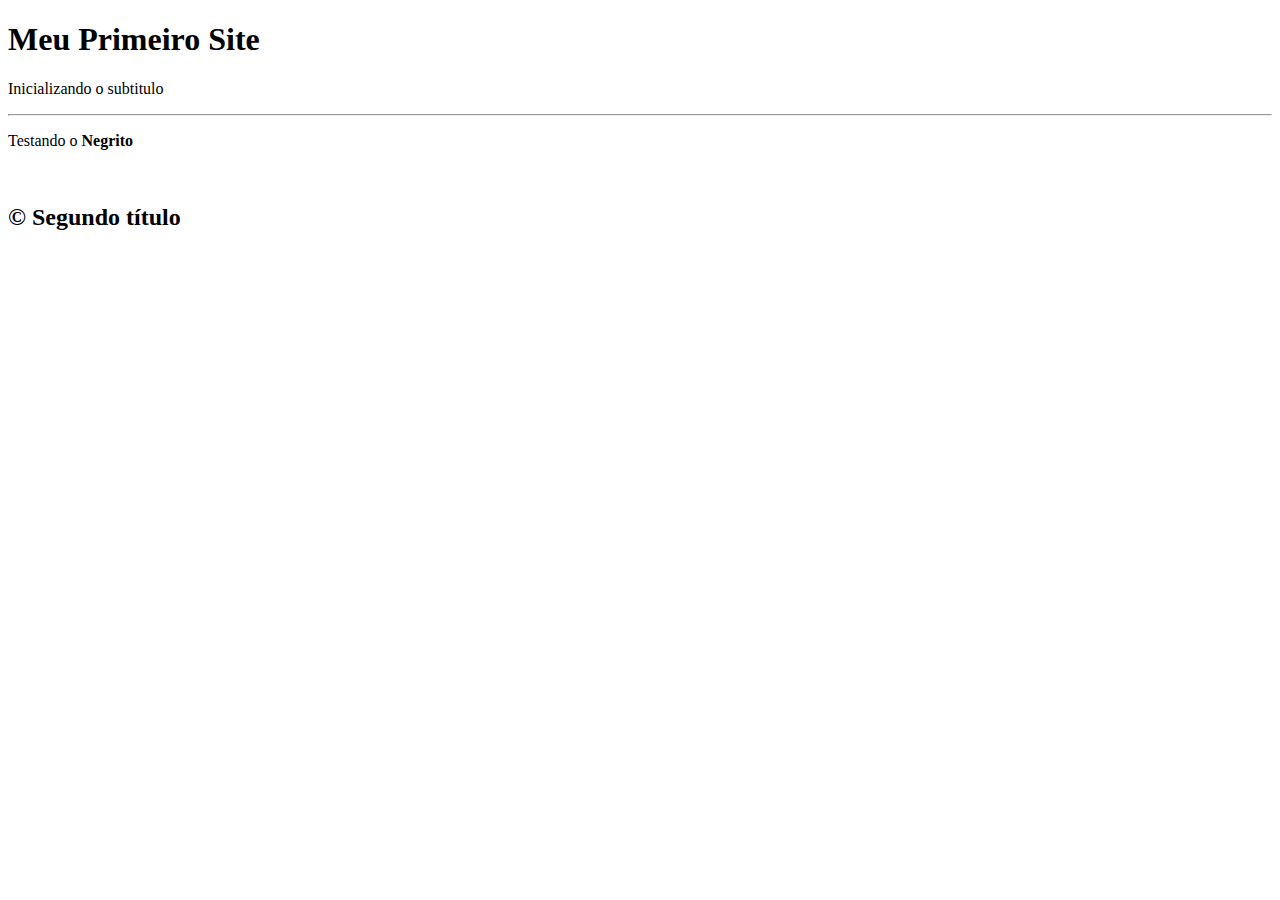
<file: index.html>
<!DOCTYPE html>
<html lang="pt-BR">
    <!-- Toda configuração da página -->
<head>
    <meta charset="UTF-8">
    <meta name="viewport" content="width=device-width, initial-scale=1.0">
    <!-- Título da página -->
    <title>Primeiro Site</title>
</head>
<!-- Todo corpo do projeto -->
<body>
    <h1>Meu Primeiro Site</h1>
    <p>Inicializando o subtitulo</p>
    <hr>
    <p>Testando o <b>Negrito</b></p>
    <br>
    <h2>&copy Segundo título</h2>
    
</body>

</html>
</file>
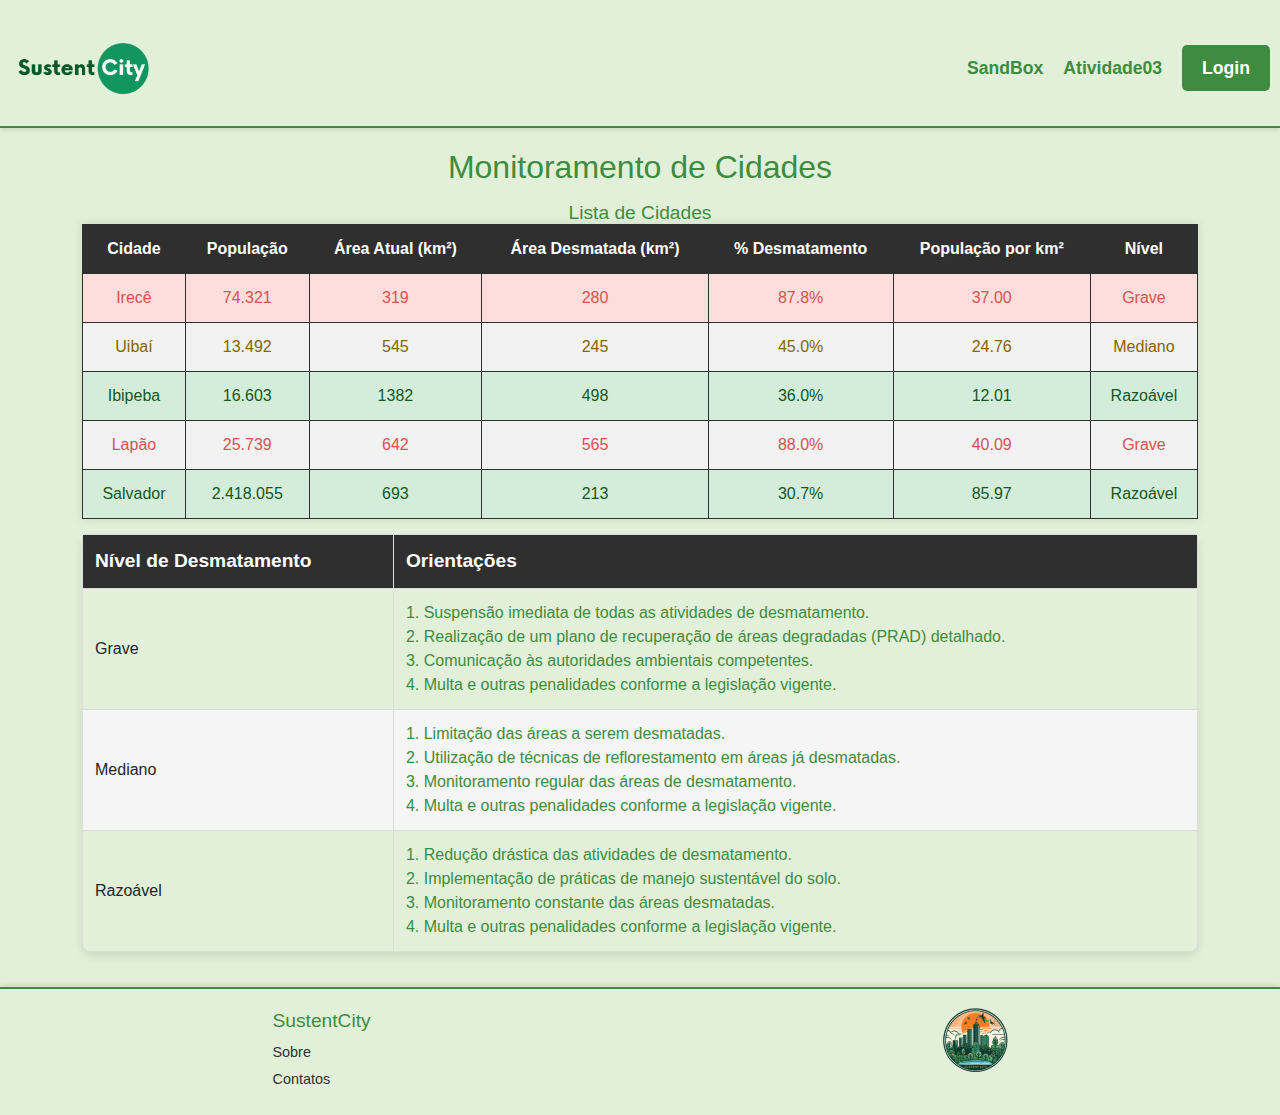
<file: infraestructure/pages/index.html>
<!DOCTYPE html>
<html lang="pt-BR">
    <!-- Toda configuração da página -->
<head>
    <meta charset="UTF-8">
    <meta name="viewport" content="width=device-width, initial-scale=1.0">
    <!-- Adicionando o bootstrap a pagina por link -->
    <link href="https://cdn.jsdelivr.net/npm/bootstrap@5.3.0-alpha1/dist/css/bootstrap.min.css" rel="stylesheet">
    <link rel="stylesheet" href="../assets/css/style.css">
    <!-- Adicionando icon a página -->
    <link rel="shortcut icon" href="../assets/icons/favicon.ico" type="image/x-icon">
    <!-- Título da página -->
    <title>Desmatamentos</title>
</head>
<!-- Todo corpo do projeto -->
<body>
    <!-- Adicionando o cabeçalho da página -->
    <header>
        <div class="header">
            <nav class="navbar">
                <a class="navbar-brand" href="../pages/index.html">
                  <img src="../assets/images/sustent-menu-logo.png" alt="Logo Monitoramento" class="logo">
                </a>
                
                <div class="links-header">
                <a href="../pages/sandbox.html">SandBox</a>
                <a href="../pages/atividade-03.html">Atividade03</a>
                <a href="../pages/login.html" class="sair">Login</a>
                </div>
            </nav>
        </div>
    </header>
    <!-- Adicionando o corpo da página -->
    <main>
      <p class="h1">Monitoramento de Cidades</p>
        <div class="lista-cidades">
            <p class="h5">Lista de Cidades</p>
            <!-- Adicionando uma tabela com as cidades e suas informações -->
            <table>
                <thead>
                    <tr>
                        <th>Cidade</th>
                        <th>População</th>
                        <th>Área Atual (km²)</th>
                        <th>Área Desmatada (km²)</th>
                        <th>% Desmatamento</th>
                        <th>População por km²</th>
                        <th>Nível</th>
                    </tr>
                </thead>
                <tbody>
                    <tr class="vermelho">
                        <td>Irecê</td>
                        <td>74.321</td>
                        <td>319</td>
                        <td>280</td>
                        <td>87.8%</td>
                        <td>37.00</td>
                        <td>Grave</td>
                    </tr>
                    <tr class="amarelo">
                        <td>Uibaí</td>
                        <td>13.492</td>
                        <td>545</td>
                        <td>245</td>
                        <td>45.0%</td>
                        <td>24.76</td>
                        <td>Mediano</td>
                    </tr>
                    <tr class="verde">
                        <td>Ibipeba</td>
                        <td>16.603</td>
                        <td>1382</td>
                        <td>498</td>
                        <td>36.0%</td>
                        <td>12.01</td>
                        <td>Razoável</td>
                    </tr>
                    <tr class="vermelho">
                        <td>Lapão</td>
                        <td>25.739</td>
                        <td>642</td>
                        <td>565</td>
                        <td>88.0%</td>
                        <td>40.09</td>
                        <td>Grave</td>
                    </tr>
                    <tr class="verde">
                        <td>Salvador</td>
                        <td>2.418.055</td>
                        <td>693</td>
                        <td>213</td>
                        <td>30.7%</td>
                        <td>85.97</td>
                        <td>Razoável</td>
                    </tr>
                </tbody>
            </table>
        </div>
    <!-- Tabela de orientações -->
        <div class="lista-orientacao">
            <table>
                <thead>
                  <tr>
                    <th>Nível de Desmatamento</th>
                    <th>Orientações</th>
                  </tr>
                </thead>
                <tbody>
                  <tr>
                    <td>Grave</td>
                    <td>
                      <ul>
                        <li>1. Suspensão imediata de todas as atividades de desmatamento.</li>
                        <li>2. Realização de um plano de recuperação de áreas degradadas (PRAD) detalhado.</li>
                        <li>3. Comunicação às autoridades ambientais competentes.</li>
                        <li>4. Multa e outras penalidades conforme a legislação vigente.</li>
                      </ul>
                    </td>
                  </tr>
                  <tr>
                    <td>Mediano</td>
                    <td>
                      <ul>
                        <li>1. Limitação das áreas a serem desmatadas.</li>
                        <li>2. Utilização de técnicas de reflorestamento em áreas já desmatadas.</li>
                        <li>3. Monitoramento regular das áreas de desmatamento.</li>
                        <li>4. Multa e outras penalidades conforme a legislação vigente.</li>
                      </ul>
                    </td>
                  </tr>
                  <tr>
                    <td>Razoável</td>
                    <td>
                      <ul>
                        <li>1. Redução drástica das atividades de desmatamento.</li>
                        <li>2. Implementação de práticas de manejo sustentável do solo.</li>
                        <li>3. Monitoramento constante das áreas desmatadas.</li>
                        <li>4. Multa e outras penalidades conforme a legislação vigente.</li>
                      </ul>
                    </td>
                  </tr>
                </tbody>
              </table>
        </div>
    </main>

    <!-- Adicionando o rodape com algumas informações iniciais -->
    <footer>
        <div class="footer">
            <h3>SustentCity</h3>
            <a href="../pages/index.html">Sobre</a>
            <a href="../pages/index.html">Contatos</a>   
        </div>
        <div class="footer-img">
            <img src="../assets/images/sustentcity-logo80.png" alt="Logo SustentCity">
        </div>
    </footer>

</body>

</html>
</file>
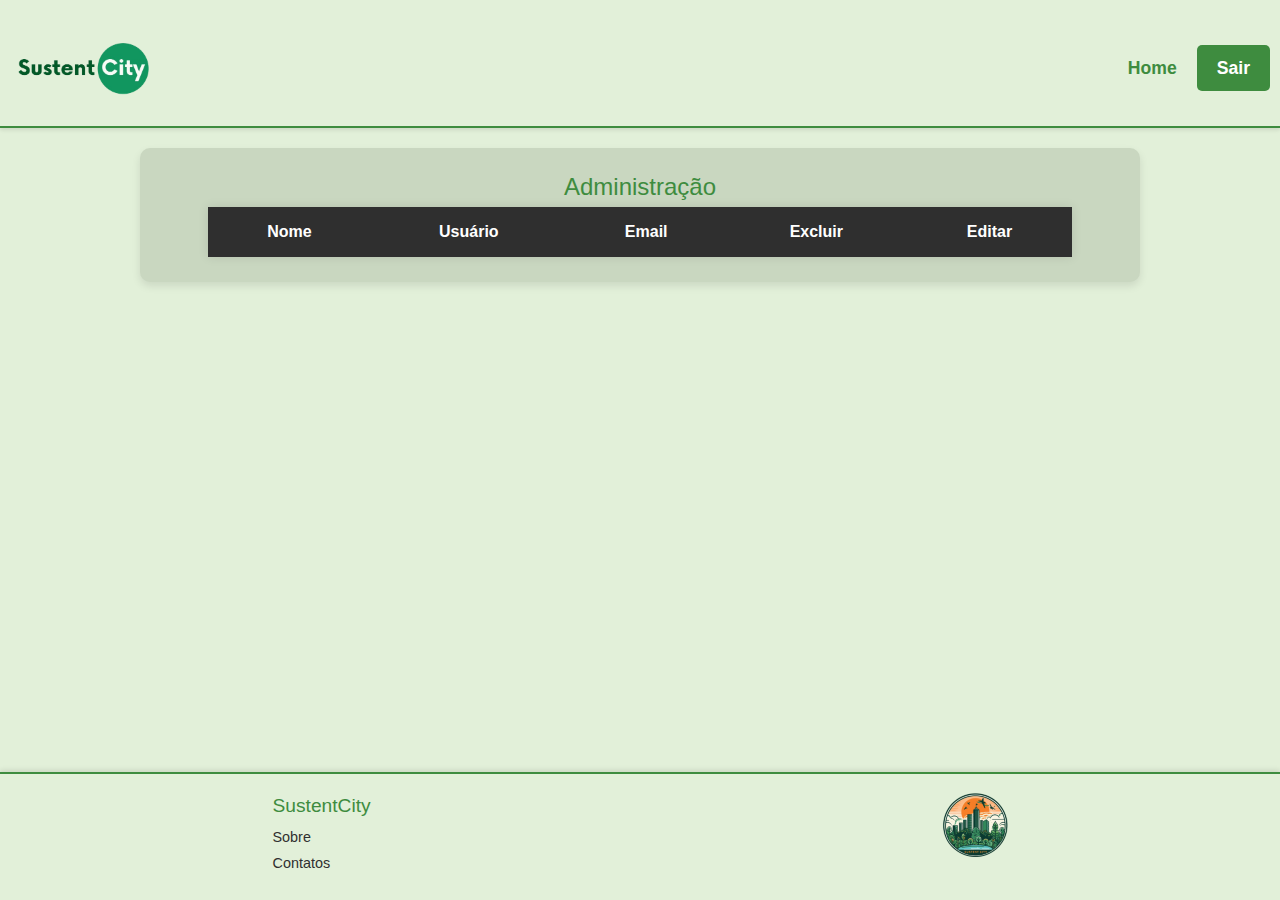
<file: infraestructure/pages/admin.html>
<!DOCTYPE html>
<html lang="pt-BR">
    <!-- Toda configuração da página -->
<head>
    <meta charset="UTF-8">
    <meta name="viewport" content="width=device-width, initial-scale=1.0">
    <!-- Adicionando o bootstrap a pagina por link -->
    <link href="https://cdn.jsdelivr.net/npm/bootstrap@5.3.0-alpha1/dist/css/bootstrap.min.css" rel="stylesheet">
    <link rel="stylesheet" href="../assets/css/admin.css">
    <!-- Adicionando icon a página -->
    <link rel="shortcut icon" href="../assets/icons/favicon.ico" type="image/x-icon">
    <!-- Título da página -->
    <title>Administrador</title>
</head>
<!-- Todo corpo do projeto -->
<body>
    <header>
        <div class="header">
            <!-- class bootstrap q config a nav -->
            <nav class="navbar">
                <a class="navbar-brand" href="../pages/index.html">
                  <img src="../assets/images/sustent-menu-logo.png" alt="Logo Monitoramento" class="logo">
                </a>
                <div class="links-header">
                <a href="../pages/index.html">Home</a>
                <a href="../pages/index.html" class="sair">Sair</a>
                </div>
            </nav>
        </div>
    </header>
    <main>
        <div class="lista-usuarios">
            <p class="h2">Administração</p>
            <!-- Iniciando a tabela com os dados, dentro da mesma div -->
            <table>
                <thead>
                    <tr>
                        <th>Nome</th>
                        <th>Usuário</th>
                        <th>Email</th>
                        <th>Excluir</th>
                        <th>Editar</th>
                    </tr>
                </thead>
                <tbody> 
                    <!-- Irá carregar os dados do JS aqui, caso necessário adicionar lista de testes -->
                </tbody>
            </table>
        </div>

        <!-- Form que aparece ao clicar em editar -->
        <div id="form-editar-usuario" style="display:none;">
            <h3>Editar Usuário</h3>
            <form id="form-edit-usuario">
                <input type="hidden" id="usuario-id">
                <label for="nome">Nome:</label>
                <input type="text" id="nome" required>
                <label for="login">Login:</label>
                <input type="text" id="login" required>
                <label for="email">Email:</label>
                <input type="email" id="email" required>
                <button type="submit">Salvar Alterações</button>
                <button type="button" id="cancelar-edicao">Cancelar</button>
            </form>
        </div>
        
    </main>

    <footer>
        <div class="footer">
            <h3>SustentCity</h3>
            <a href="../pages/index.html">Sobre</a>
            <a href="../pages/index.html">Contatos</a>
        </div>
        <div class="footer-img">
            <img src="../assets/images/sustentcity-logo80.png" alt="Logo da SustentCity">
        </div>
    </footer>

    <script src="../assets/js/adminLista.js"></script>
</body>

</html>
</file>
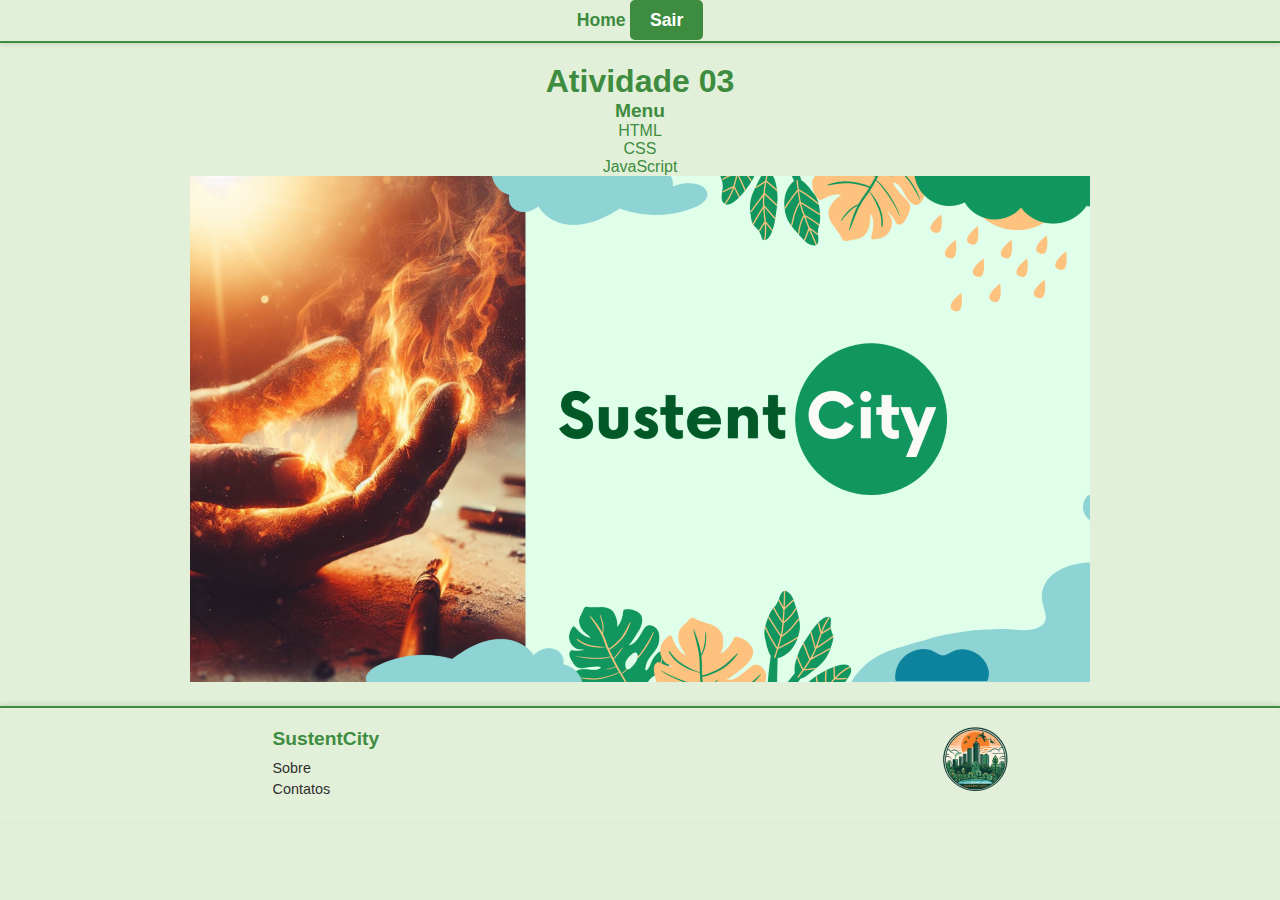
<file: infraestructure/pages/atividade-03.html>
<!DOCTYPE html>
<html lang="pt-BR">
    <!-- Toda configuração da página -->
<head>
    <meta charset="UTF-8">
    <meta name="viewport" content="width=device-width, initial-scale=1.0">
    <!-- Adicionando icon a página -->
    <link rel="stylesheet" href="../assets/css/style.css">
    <link rel="shortcut icon" href="../assets/icons/favicon.ico" type="image/x-icon">
    <!-- Título da página -->
    <title>Atividade 03</title>
</head>
<!-- Todo corpo do projeto -->
<body>
    <header>
        <div class="header">
            <nav>
                <a href="../pages/index.html">Home</a>
                <a href="../pages/index.html" class="sair">Sair</a>
            </nav>
        </div>
    </header>
    <main>
    <h1>Atividade 03</h1>
    <h2>Menu</h2>
    <!-- Criação de uma lista não ordenada -->
    <ul>
        <li>HTML</li>
        <li>CSS</li>
        <li>JavaScript</li>
    </ul>
    <!-- Adicionando uma imagem dinâmica, configurado o tamanho para Monitores -->
    <div class="img">
        <picture>
            <source media="(max-width: 1980px)" srcset="../assets/images/sustent-g.png" type="image/png">
            <img src="../assets/images/sustent-p.png" alt="Imagem Pequena">
        </picture>
    </div>
    </main>

    <footer>
        <div class="footer">
            <h3>SustentCity</h3>
            <a href="../pages/index.html">Sobre</a>
            <a href="../pages/index.html">Contatos</a>
        </div>
        <div class="footer-img">
            <img src="../assets/images/sustentcity-logo80.png" alt="Logo da SustentCity">
        </div>
    </footer>

</body>

</html>
</file>
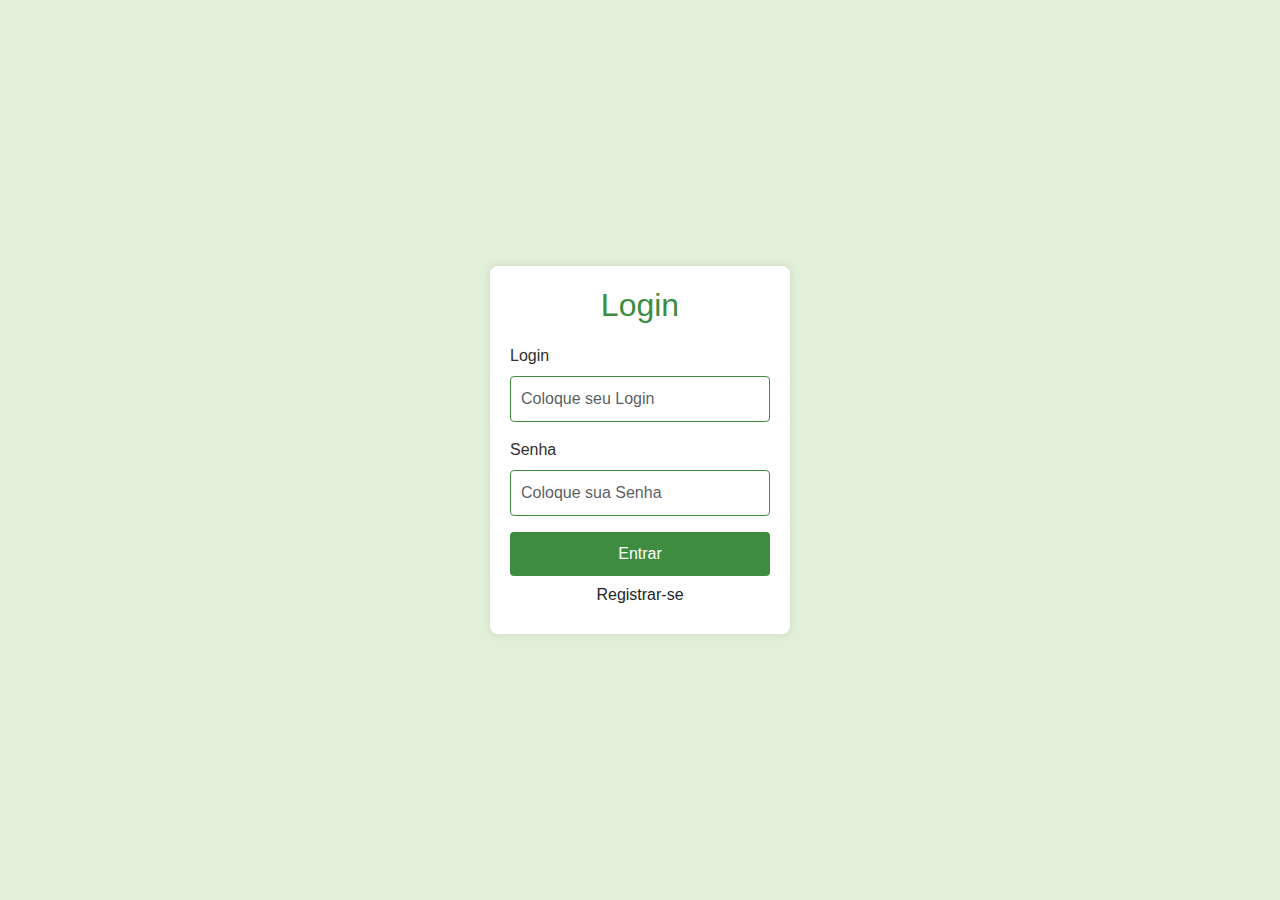
<file: infraestructure/pages/login.html>
<!DOCTYPE html>
<html lang="pt-BR">
    <!-- Toda configuração da página -->
<head>
    <meta charset="UTF-8">
    <meta name="viewport" content="width=device-width, initial-scale=1.0">
    <!-- Adicionando o bootstrap a pagina por link -->
    <link href="https://cdn.jsdelivr.net/npm/bootstrap@5.3.0-alpha1/dist/css/bootstrap.min.css" rel="stylesheet">
    <link rel="stylesheet" href="../assets/css/login.css">
    <!-- Adicionando icon a página -->
    <link rel="shortcut icon" href="../assets/icons/favicon.ico" type="image/x-icon">
    <!-- Título da página -->
    <title>Login</title>
</head>

<body>
    <div class="d-flex justify-content-center align-items-center vh-100">
        <div class="login-menu">
            <h2>Login</h2>
            <form id="login-form" onsubmit="event.preventDefault(); loginUsuario();">
                 <!-- margem botton do bootstrap -->
                <div class="mb-3">
                    <!-- Todas as validações -->
                    <label for="login" class="form-label">Login</label>
                    <input type="text" id="login" name="login" class="form-control" required 
                        pattern="^[A-Za-zÀ-ÿ ']+$" title="Por favor, insira um login válido." placeholder="Coloque seu Login">
                </div>
                <div class="mb-3">
                    <label for="senha" class="form-label">Senha</label>
                    <input type="password" id="senha" name="senha" class="form-control" required 
                        minlength="6" title="A senha deve ter pelo menos 6 caracteres." placeholder="Coloque sua Senha">
                </div>
                <!-- Botão com bootstrap -->
                <button type="submit" class="btn btn-primary w-100">Entrar</button>
                <button type="button" class="btn secondary" onclick="window.location.href='../pages/registrar.html'">Registrar-se</button>
            </form>
        </div>
    </div>
    <!-- script de login usando API -->
    <script src="../assets/js/login.js"></script>
</body>
</html>
</file>
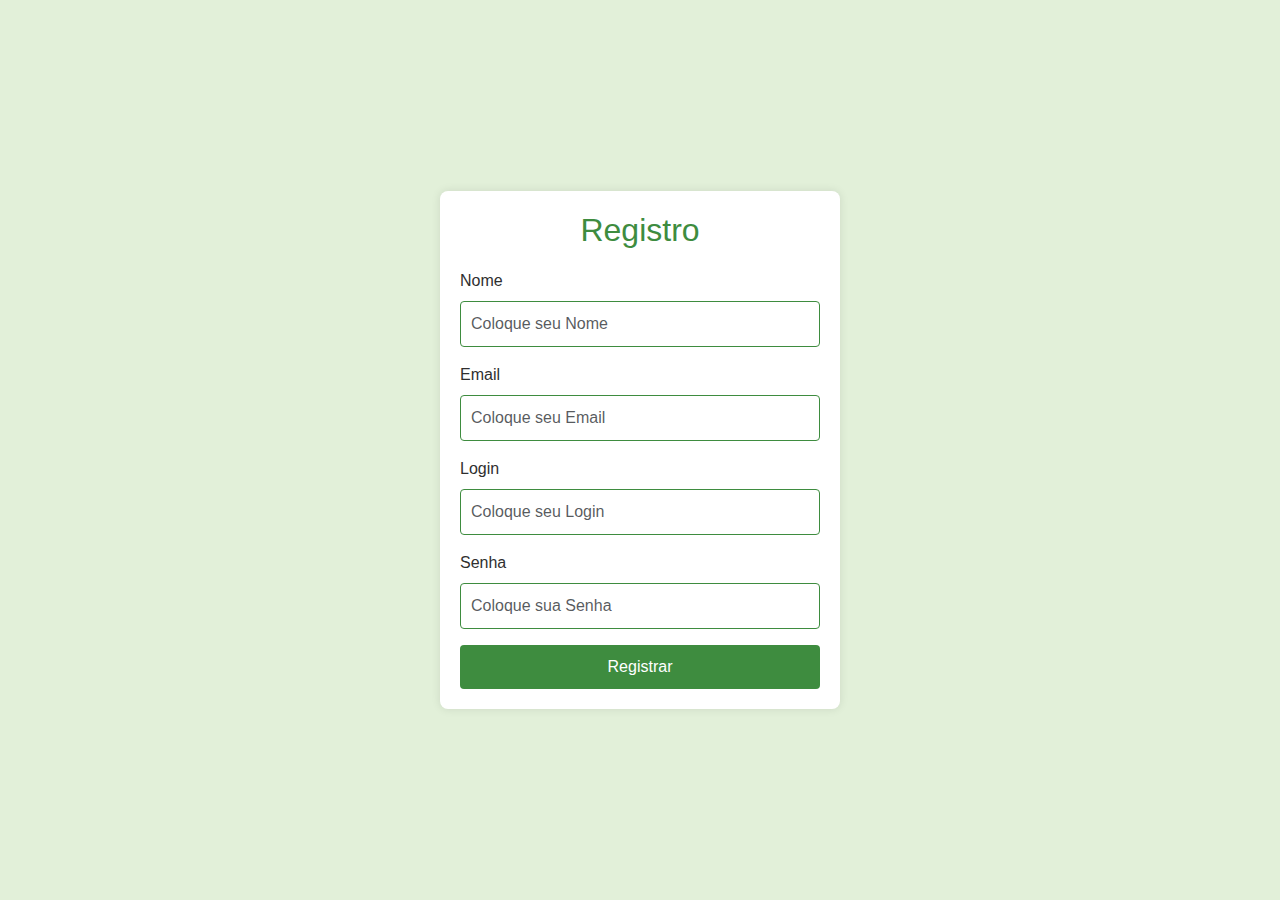
<file: infraestructure/pages/registrar.html>
<!DOCTYPE html>
<html lang="pt-BR">
    <!-- Toda configuração da página -->
<head>
    <meta charset="UTF-8">
    <meta name="viewport" content="width=device-width, initial-scale=1.0">
    <!-- Adicionando o bootstrap a pagina por link -->
    <link href="https://cdn.jsdelivr.net/npm/bootstrap@5.3.0-alpha1/dist/css/bootstrap.min.css" rel="stylesheet">
    <link rel="stylesheet" href="../assets/css/login.css">
    <!-- Adicionando icon a página -->
    <link rel="shortcut icon" href="../assets/icons/favicon.ico" type="image/x-icon">
    <!-- Título da página -->
    <title>Registro</title>
</head>

<body>
    <div class="d-flex justify-content-center align-items-center vh-100">
        <div class="registrar-menu">
            <h2>Registro</h2>
            <form action="../pages/admin.html">
                <!-- margem botton do bootstrap -->
                <div class="mb-3">
                    <!-- Todas as validações -->
                    <label for="name" class="form-label">Nome</label>
                    <input type="text" id="name" name="name" class="form-control" required 
                        pattern="^[A-Za-zÀ-ÿ ']+$" title="Por favor, insira um nome válido." placeholder="Coloque seu Nome">
                </div>
                <div class="mb-3">
                    <label for="email" class="form-label">Email</label>
                    <input type="email" id="email" name="email" class="form-control" required placeholder="Coloque seu Email">
                </div>
                <div class="mb-3">
                    <label for="login" class="form-label">Login</label>
                    <input type="login" id="login" name="login" class="form-control" required placeholder="Coloque seu Login">
                </div>
                <div class="mb-3">
                    <label for="password" class="form-label">Senha</label>
                    <input type="password" id="password" name="password" class="form-control" required 
                        minlength="6" title="A senha deve ter pelo menos 6 caracteres." placeholder="Coloque sua Senha">
                </div>
                <!-- Botão com bootstrap -->
                <button type="submit" class="btn btn-primary w-100">Registrar</button>
            </form>
        </div>
    </div>

    <!-- Carregando o script de registro -->
    <script src="../assets/js/register.js"></script>
</body>
</html>
</file>
<file: infraestructure/assets/css/style.css>
:root {
    --cor-fundo: #e2f0d9;       /* Verde claro funda da tela */
    --cor-destaque: #3e8c3f;    /* Verde padrão para titulos, subtitulos */
    --cor-escuro: #2f2f2f;      /* Preto caso necessite */
    --cor-branco: #fff;         /* Branco para textos */
  }

* {
    margin: 0;
    padding: 0;
    box-sizing: border-box;
    font-family: 'Roboto', sans-serif;
}

/* Design do corpo, colocando no centro e configurações de toda a cor da tela */
body {
    background-color: var(--cor-fundo);
    text-align: center;
    margin: 0;
    padding: 0;
}

/* Design do titulo da pagina interno */
h1, .h1{
    color: var(--cor-destaque);
    font-size: 2em;
    margin: 0;
    padding: 0;
}

h2{
    color: var(--cor-destaque);
    font-size: 1.2em;
    margin: 0;
    padding: 0;
}

h3{
    color: var(--cor-destaque);
    font-size: 1em;
    margin: 0;
    padding: 0;
}

.h5{
    color: var(--cor-destaque);
    font-size: 1.2em;
    margin: 0;
    padding: 0;
}

ul {
    color: var(--cor-destaque);
    list-style-type: none;
    padding: 0;
    margin: 0 auto;
}

ul li a {
    text-decoration: none; /* Remove o sublinhado */
    color: inherit; /* Herda a cor do item da lista */
}

/* HEAD, NAV ---------------*/

/* Modificando o header */
header{
    background-color: var(--cor-fundo);
    padding: 10px;
    border-bottom: 2px solid var(--cor-destaque, #3e8c3f);
    text-align: center;
    box-shadow: 0 2px 4px rgba(0, 0, 0, 0.1);
}

/* Add do header com bootstrap */

/* Configs da logo */
.logo {
    max-height: 70px;
    width: auto;
}

/* Deixando a logo alinhada */
.navbar-brand{
    margin-right: auto;
}

/* Modificações da Navegação */
.navbar {
    display: flex;
    justify-content: space-between;
    gap: 20px;
    margin-top: 10px;
    align-items: center;
}

/* Criando uma div onde manipula os links */
.links-header {
    display: flex;
    gap: 20px;
    align-items: center;
}

/* Modificações do botão de sair */
.sair {   
    color: var(--cor-branco);
    background-color: var(--cor-destaque);
    padding: 10px 20px;
    font-weight: bold;
    cursor: pointer;
    border: none;
    border-radius: 5px;
    transition: background-color 0.3s ease;
}

/* Modificações do botão de sair quando passar o mouse */
.sair:hover {
    background-color: var(--cor-fundo);
    color: var(--cor-destaque);
}


/* Modificações dos links do nav */
nav a, .nav-item {
    text-decoration: none;
    color: var(--cor-destaque);
    font-size: 1.1em;
    font-weight: bold;
    transition: color 0.3s ease, transform 0.3s;
}

/* Modificações na nav quando passar o mouse*/
nav a:hover {
    color: var(--cor-destaque);
    transform: translateX(5px);
}

/* Efeito ao passar o mouse na logo */
.navbar-brand:hover {
    transform: translateX(5px);
}

/* Seções principais */
main {
    padding: 20px;
    text-align: center;
}


/* ----- Modificando a tabela de dados */

/* Div da lista de cidades config */
.lista-cidades {
    margin: 15px 0;
}

/* Config da tabela, tamanho, marge e tipo */
.lista-cidades table {
    width: 90%;
    margin: 0 auto;
    border-collapse: collapse;
    box-shadow: 0 0 10px rgba(0, 0, 0, 0.1);
}

/* Config dos th e td da lista */
.lista-cidades th, .lista-cidades td {
    padding: 12px;
    text-align: center;
    border: 1px solid var(--cor-escuro);
}

.lista-cidades th {
    background-color: var(--cor-escuro);
    color: var(--cor-branco);
}

/* Fundo dos nomes das cidades, talvez remover */
.lista-cidades tr:nth-child(even) {
    background-color: #f2f2f2;
}

/* Cor para grave */
.vermelho {
    background-color: #ffdddd;
    color: #d9534f;
}

/* Cor para mediano */
.amarelo {
    background-color: #fff3cd;
    color: #856404;
}

/* Cor para razoavel */
.verde {
    background-color: #d4edda;
    color: #155724;
}

.orientacoes::after {
    margin: 20px 0;
    color: orange;
    content: "Saiba mais!";
    font-weight: bold;
}


/* Estilização do video */
.video {
    position: relative;
    background-color: var(--cor-fundo);
    height: 0px;
    margin-left: -20px;
    margin-right: -20px;
    margin-bottom: 15px;
    border-top: 2px solid var(--cor-destaque, #3e8c3f);
    padding-bottom: 40%;
}

.iframe {
    position: absolute;
    top: 50%;
    left: 5%;
    width: 90%;
    height: 90%;
    border: none;
}

/* Tabela Orientações */
.lista-orientacao {
    margin: 15px 0;
}
  
/* Modificações na tabela com sombra e tamanho */
.lista-orientacao table {
    width: 90%;
    margin: 0 auto;
    border-collapse: collapse;
    box-shadow: 0 4px 8px rgba(0, 0, 0, 0.1);
    border-radius: 10px;
}
  
/* Modificações nas colunas th e td */
.lista-orientacao th, .lista-orientacao td {
    padding: 12px;
    text-align: left;
    border: 1px solid #ddd;
    border-bottom: none;
}

/* Modificações na coluna th e aumentando a  font*/
.lista-orientacao th {
    background-color: var(--cor-escuro);
    color: var(--cor-branco);
    font-size: 1.2em;
    font-weight: bold;
}
  
/* Cor de fundo mais clara para as linhas pares, possível remoção */
.lista-orientacao tr:nth-child(even) {
    background-color: #f5f5f5; 
}
  
/* Adiciona a borda inferior na última linha */
.lista-orientacao tr:last-child td {
    border-bottom: 1px solid #ddd;
}


/* --------------- */

/* Fazendo algumas modificações externas no player de audio */
audio {
    width: 100%;
    max-width: 400px;
    border: 1px solid var(--cor-audio-borda);
    border-radius: 5px;
    background-color: var(--cor-audio-fundo);
    padding: 10px;
}

/* Configurações específicas para o player */
audio::-webkit-media-controls-panel {
    background-color: var(--cor-controles);
    border-radius: 5px;
}

/* RODAPE --------------- */

/* Config geral do footer, como o fundo, cor, tamanho, espaçamento */
footer {
    background-color: var(--cor-fundo);
    color: var(--cor-escuro);
    font-size: 1em;
    text-align: center;
    padding: 10px 10px;
    display: flex;
    flex-wrap: wrap;
    justify-content: space-around;
    border-top: 2px solid var(--cor-destaque);
    box-shadow: 0 -2px 5px rgba(0, 0, 0, 0.1);
    border-top: 2px solid var(--cor-destaque);
    position: relative;
}

/* Modificações do footer, deixando vertical, alinhados */
.footer {
    display: flex;
    flex-direction: column;
    align-items: flex-start;
    margin: 10px;
    min-width: 150px;
}

/* Modifica o titulo do footer, cor, fonte, espaçamento */
.footer h3 {
    color: var(--cor-destaque);
    font-size: 1.2em;
    margin-bottom: 10px;
}

/* Modifica os links do footer, cor, fonte, espaçamento */
.footer a {
    color: var(--cor-escuro);
    text-decoration: none;
    font-size: 0.9em;
    margin-bottom: 5px;
    transition: color 0.3s, transform 0.3s;
}

/* Modifica os links ao passar o mouse, cor e animação */
.footer a:hover {
    color: var(--cor-destaque);
    transform: translateX(5px);
}

/* Modifica ao clicar, como cor e animação */
.footer a:active {
    color: var(--cor-destaque);
    transform: translateX(3px);
}

/* Estilização da seção .sobre */
.sobre {
    color: var(--cor-escuro);
    flex-basis: 100%; 
    text-align: center;
    margin-top: 20px;
    font-size: 0.9em;
}

/* Para telas menores que a padrão algumas modific, além de adaptações de fonte e tabelas */
@media (max-width: 700px) {
    header {
        padding: 10px;
    }
    
    /* Diminuindo a logo para telas menores */
    .logo {
        max-height: 40px;
    }

    nav {
        align-items: center;
        gap: 10px; /* Espaçamento entre os itens */
    }

    nav a {
        font-size: 0.9em;
    }

    .sair {
        padding: 8px 16px; /* Reduz o tamanho do botão */
        font-size: 0.9em;
    }

    .lista-cidades table, .lista-orientacao table {
        width: 100%;
        margin: 0 auto; /* Centraliza horizontalmente */
        table-layout: fixed;
    }

    .lista-cidades th, .lista-cidades td, .lista-orientacao th, .lista-orientacao td {
        padding: 8px;
        font-size: 0.9em;
        word-wrap: break-word; /* Quebra o texto que passar as linhas */
    }

    /* config para o rodape */
    footer {
        flex-direction: column; 
        padding: 10px;
    }

    .footer {
        align-items: center; 
        margin: 5px;
    }

    .footer h3 {
        font-size: 1em;
    }

    .footer a {
        font-size: 0.8em;
    }
}

/* Deixando responsivo para telas menores que essa, modificando tabelas, nav, fonte */
@media (max-width: 480px) {
    header {
        padding: 8px;
    }

    .logo {
        max-height: 20px;
    }

    nav a {
        font-size: 0.8em;
    }

    .lista-cidades table, .lista-orientacao table {
        width: 100%;
        margin: 0 auto;
        table-layout: fixed;
    }

    .lista-cidades th, .lista-cidades td, .lista-orientacao th, .lista-orientacao td {
        padding: 6px;
        font-size: 0.8em;
        word-wrap: break-word; /* Quebra o texto que passar as linhas */
    }

    /* config para o rodape */
    footer {
        flex-direction: column;
        padding: 10px;
    }

    .footer h3 {
        font-size: 0.9em;
    }

    .footer a {
        font-size: 0.7em;
    }
}
</file>
<file: infraestructure/assets/css/admin.css>
/* CSS da tela admin */

:root {
    --cor-fundo: #e2f0d9;       /* Verde claro funda da tela */
    --cor-destaque: #3e8c3f;    /* Verde padrão para titulos, subtitulos */
    --cor-escuro: #2f2f2f;      /* Preto caso necessite */
    --cor-branco: #fff;         /* Branco para textos */
  }

  /* Forma global */
* {
    margin: 0;
    padding: 0;
    box-sizing: border-box;
    font-family: 'Roboto', sans-serif;
}

/* Design do corpo, colocando no centro e configurações de toda a cor da tela */
body {
    background-color: var(--cor-fundo);
    text-align: center;
    margin: 0;
    padding: 0;
}

.h2{
    color: var(--cor-destaque);
    font-size: 1.5em;
    margin: 5px;
    padding: 0px;
}

header {
    background-color: var(--cor-fundo);
    padding: 10px;
    border-bottom: 2px solid var(--cor-destaque, #3e8c3f);
    text-align: center;
    box-shadow: 0 2px 4px rgba(0, 0, 0, 0.1);
}

/* Modificações do header com bootstrap */

/* Configs da logo */
.logo {
    max-height: 70px;
    width: auto;
}

/* Deixando a logo alinhada */
.navbar-brand{
    margin-right: auto;
}

/* Modificações da Navegação */
.navbar {
    display: flex;
    justify-content: space-between;
    gap: 20px;
    margin-top: 10px;
    align-items: center;
}

/* Criando uma div onde manipula os links */
.links-header {
    display: flex;
    gap: 20px;
    align-items: center;
}

/* Modificações do botão de sair */
.sair {   
    color: var(--cor-branco);
    background-color: var(--cor-destaque);
    padding: 10px 20px;
    font-weight: bold;
    cursor: pointer;
    border: none;
    border-radius: 5px;
    transition: background-color 0.3s ease;
}

/* Modificações do botão de sair quando passar o mouse */
.sair:hover {
    background-color: var(--cor-fundo);
    color: var(--cor-destaque);
}


/* Modificações dos links do nav */
nav a, .nav-item {
    text-decoration: none;
    color: var(--cor-destaque);
    font-size: 1.1em;
    font-weight: bold;
    transition: color 0.3s ease, transform 0.3s;
}

/* Modificações na nav quando passar o mouse*/
nav a:hover {
    color: var(--cor-destaque);
    transform: translateX(5px);
}


/* Seções principais */
main {
    padding: 20px;
    text-align: center;
}

main h2{
    color: var(--cor-destaque);
}


/* ----- Modificando a tabela de dados */

/* Config Caixa de admin */
h2 {
    color: #3e8c3f;
    margin-bottom: 20px;
    text-align: center;
}

/* Style para a edição de dados */
#form-editar-usuario {
    display: none;
    margin-top: 10px;
    padding: 10px;
    background-color: var(--cor-fundo);
    border-radius: 5px;
}

#form-editar-usuario h3 {
    color: var(--cor-destaque);
    font-size: 20px;
    font-weight: bold;
    margin-bottom: 10px;
    text-align: center;
}

#form-edit-usuario {
    display: flex;
    align-items: center;
    gap: 10px;
    flex-wrap: wrap;
    justify-content: center;
}

#form-edit-usuario label {
    font-size: 14px;
    font-weight: bold;
    color: var(--cor-escuro);
    margin-right: 5px;
}

#form-edit-usuario input {
    padding: 5px;
    font-size: 14px;
    border: 1px solid #ccc;
    border-radius: 3px;
    width: auto;
    min-width: 150px;
}

#form-edit-usuario button {
    padding: 5px 10px;
    font-size: 14px;
    font-family: 'Arial', sans-serif;
    border: 1px solid var(--cor-destaque);
    border-radius: 5px;
    cursor: pointer;
    transition: background-color 0.3s;
}

#form-edit-usuario button[type="submit"] {
    background-color: var(--cor-destaque);
    color: #ffffff;
}

#form-edit-usuario button[type="submit"]:hover {
    background-color: var(--cor-escuro);
}

#form-edit-usuario #cancelar-edicao {
    background-color: #ffffff;
    color: var(--cor-destaque);
}

#form-edit-usuario #cancelar-edicao:hover {
    background-color: var(--cor-fundo);
}


/*  */
/* Estilos da Tabela */
table {
    width: 100%;
    border-collapse: collapse;
    margin-top: 20px;
}

/* config do head da tabela */
thead {
    background-color: #3e8c3f;
    color: #ffffff;
}

/* Configuração do th da tabela */
thead th {
    padding: 15px;
    font-weight: bold;
    text-align: left;
}

/* Efeito de uma cor sim e não para o body da tabela*/
tbody tr:nth-child(even) {
    background-color: #f2f2f2;
}

/* config geral do td do body tabela */
tbody td {
    padding: 15px;
    text-align: left;
}

/* Ajustando o espaçamento das colunas onde tem img*/
td.td-img {
    width: 50px;
    padding: 5px;
}

/* Tirando todas as formatações dos botoes de editar e excluir */
.botao {
    background: none;
    border: none;
    cursor: pointer;
}

/* tamanho das img dos botoes*/
.botao img {
    width: 20px;
    height: 20px;
    transition: transform 0.3s;
}

/* Div da lista de cidades config */
.lista-usuarios {
    margin: 15px 0px;
    width: 90%;
    max-width: 1000px;
    padding: 20px;
    background-color: #c9d7c0;
    border-radius: 10px;
    box-shadow: 0 4px 8px rgba(0, 0, 0, 0.1);
    margin: 0 auto;
}

/* Config da tabela, tamanho, marge e tipo */
.lista-usuarios table {
    width: 90%;
    margin: 5px auto;
    border-collapse: collapse;
    box-shadow: 0 0 10px rgba(0, 0, 0, 0.1);
}

/* Config dos th e td da lista */
.lista-usuarios th, .lista-usuarios td {
    padding: 12px;
    text-align: center;
    border: 1px solid var(--cor-escuro);
}

.lista-usuarios th {
    background-color: var(--cor-escuro);
    color: var(--cor-branco);
}

/* Config geral do footer, como o fundo, cor, tamanho, espaçamento */
footer {
    position: absolute;
    bottom: 0;
    left: 0;
    width: 100%;
    background-color: var(--cor-fundo);
    color: var(--cor-escuro);
    font-size: 1em;
    text-align: center;
    padding: 10px 10px;
    display: flex;
    flex-wrap: wrap;
    justify-content: space-around;
    border-top: 2px solid var(--cor-destaque);
    box-shadow: 0 -2px 5px rgba(0, 0, 0, 0.1);
    border-top: 2px solid var(--cor-destaque);
}

/* Modificações do footer, deixando vertical, alinhados */
.footer {
    display: flex;
    flex-direction: column;
    align-items: flex-start;
    margin: 10px;
    min-width: 150px;
}

/* Modifica o titulo do footer, cor, fonte, espaçamento */
.footer h3 {
    color: var(--cor-destaque);
    font-size: 1.2em;
    margin-bottom: 10px;
}

/* Modifica os links do footer, cor, fonte, espaçamento */
.footer a {
    color: var(--cor-escuro);
    text-decoration: none;
    font-size: 0.9em;
    margin-bottom: 5px;
    transition: color 0.3s, transform 0.3s;
}

/* Modifica os links ao passar o mouse, cor e animação */
.footer a:hover {
    color: var(--cor-destaque);
    transform: translateX(5px);
}

/* Modifica ao clicar, como cor e animação */
.footer a:active {
    color: var(--cor-destaque);
    transform: translateX(3px);
}

/* Estilização da seção .sobre */
.sobre {
    color: var(--cor-escuro);
    flex-basis: 100%; 
    text-align: center;
    margin-top: 20px;
    font-size: 0.9em;
}

@media (max-width: 1024px) {
    nav {
        align-items: center;
        justify-content: flex-end;
        gap: 10px;
    }

    .adicionar-usuarios {
        flex-direction: column;
    }

    .adicionar-usuarios input[type="text"] {
        width: 100%;
    }
}

/* Responsividade para telas menores */
@media (max-width: 768px) {
    /* Ajustando o cabeçalho */
    header {
        padding: 10px;
    }

    /* Diminuindo a logo para telas menores */
    .logo {
        max-height: 40px;
    }

    /* Diminuindo a fonte do navegador */
    nav a {
        font-size: 0.9em;
    }

    /* Ajustando outros itens */
    .lista-usuarios {
        width: 100%;
        margin: 0 auto;
    }

    /* Ajustando toda a tabela */
    .lista-usuarios table {
        width: 100%;
        border-collapse: collapse;
        table-layout: fixed;
    }

    /* mudando o tamanho e ajustando fonte, quebra de linhas quando diminuir a tela */
    .lista-usuarios th, .lista-usuarios td {
        padding: 7px; 
        font-size: 0.9em;
        word-wrap: break-word; /* Quebra o texto que passar as linhas */
    }
}

/*  */
@media (max-width: 480px) {
    /* Ajustando cabeçalho*/
    header {
        padding: 8px;
    }

    /* Diminuindo a logo para telas menores */
    .logo {
        max-height: 30px;
    }

    /* Deixando o nav responsivo */
    nav a {
        font-size: 0.8em;
    }

    /* Itens dentro do container de pesquisa */
    .lista-usuarios {
        width: 100%;
        margin: 0 auto; /* Centraliza */
    }

    /* Modificando totalmente a tabela e deixando o layout menor e responsivo */
    .lista-usuarios table {
        width: 100%;
        border-collapse: collapse;
        table-layout: fixed;
    }

    /* Diminuindo fonte, quebrando linha do conteudo da tabela */
    .lista-usuarios th, .lista-usuarios td {
        padding: 6px;
        font-size: 0.9em;
        word-wrap: break-word; /* Quebra o texto que passar as linhas */
    }

    /* deixando os itens do rodape em coluna */
    footer {
        flex-direction: column;
        padding: 10px;
    }

    .footer h3 {
        font-size: 1em;
    }
}
</file>
<file: infraestructure/assets/css/login.css>
/* CSS da tela login */

:root {
    --cor-fundo: #e2f0d9;
    --cor-destaque: #3e8c3f;
    --cor-escuro: #2f2f2f;
    --cor-erro: #e57373;
    --cor-borda: #3e8c3f;
}

* {
    margin: 0;
    padding: 0;
    box-sizing: border-box;
    font-family: Arial, sans-serif;
}

body {
    display: flex;
    justify-content: center;
    align-items: center;
    height: 100vh;
    background-color: var(--cor-fundo);
}

/* config da caixa do login por fora */
.login-menu {
    background-color: white;
    padding: 20px;
    border-radius: 8px;
    box-shadow: 0px 0px 10px rgba(0, 0, 0, 0.1);
    width: 300px;
    text-align: center;
}

.registrar-menu {
    background-color: white;
    padding: 20px;
    border-radius: 8px;
    box-shadow: 0px 0px 10px rgba(0, 0, 0, 0.1);
    width: 400px;
    text-align: center;
}

h2 {
    color: var(--cor-destaque);
    margin-bottom: 20px;
}

/* config geral do label dos input */
label {
    display: block;
    color: var(--cor-escuro);
    margin-bottom: 5px;
    text-align: left;
}

/* config dos campos de input com bootstrap */
.form-control {
    padding: 10px;
    border: 1px solid var(--cor-borda);
    border-radius: 4px;
    margin-bottom: 15px;
}

/* config geral do botao */
.btn-primary {
    width: 100%;
    padding: 10px;
    background-color: var(--cor-destaque);
    color: white;
    border: none;
    border-radius: 4px;
    cursor: pointer;
    font-size: 16px;
}

/* efeito botão passar o mouse em cima */
.btn-primary:hover {
    background-color: var(--cor-escuro);
}

/* Deixando o login responsivo para telas menores */
@media (max-width: 768px) {
    body {
        padding: 20px;
        align-items: flex-start;
    }

    .login-menu {
        width: 100%;
        padding: 15px;
    }

    h2 {
        font-size: 1.5em;
    }

    .form-control {
        padding: 8px;
        font-size: 14px;
    }

    .btn-primary {
        padding: 8px;
        font-size: 14px;
    }
}

/* Telas muito menores */
@media (max-width: 480px) {
    h2 {
        font-size: 1.2em;
        margin-bottom: 15px;
    }
    .login-menu {
        width: 100%;
        padding: 15px;
    }

    label {
        font-size: 14px;
    }

    .form-control {
        font-size: 12px;
    }

    .btn-primary {
        font-size: 12px;
    }
}
</file>
